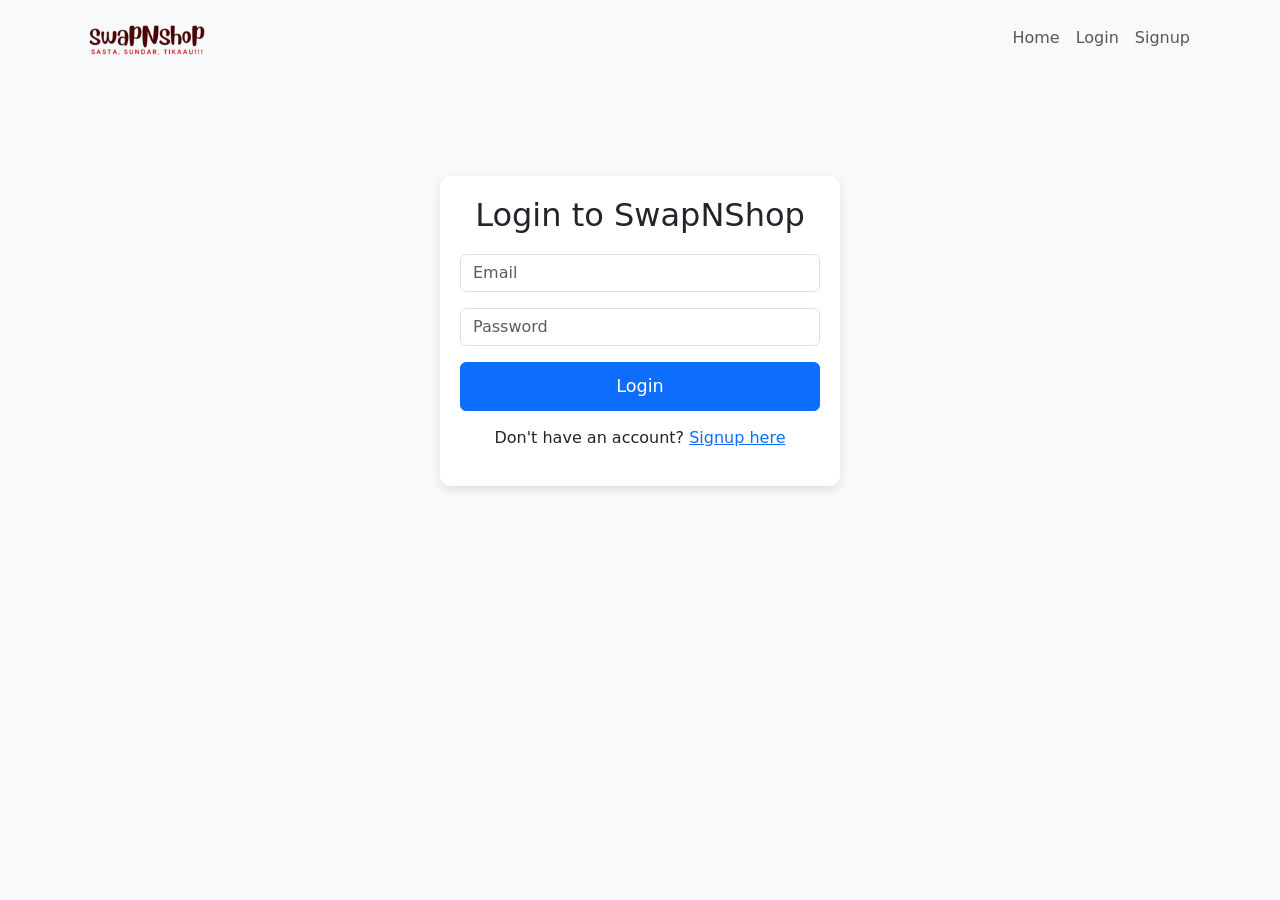
<file: SwapNShop/login.html>
<!DOCTYPE html>
<html lang="en">
<head>
    <meta charset="UTF-8">
    <meta name="viewport" content="width=device-width, initial-scale=1.0">
    <title>Login - SwapNShop</title>
    <link href="https://cdn.jsdelivr.net/npm/bootstrap@5.3.0/dist/css/bootstrap.min.css" rel="stylesheet">
    <style>
        body {
            background: #f8f9fa;
        }
        .login-container {
            max-width: 400px;
            margin: 100px auto;
            padding: 20px;
            background: white;
            border-radius: 10px;
            box-shadow: 0 4px 10px rgba(0, 0, 0, 0.1);
        }
        .login-container h2 {
            text-align: center;
            margin-bottom: 20px;
        }
        .form-control {
            margin-bottom: 15px;
        }
        .btn-login {
            width: 100%;
            padding: 10px;
            font-size: 1.1rem;
        }
        .signup-link {
            text-align: center;
            margin-top: 15px;
        }
        .navbar-logo {
        height: 50px; /* Adjust the height as needed */
        width: auto; /* Maintains aspect ratio */
    }
    </style>
</head>
<body>
    <!-- Navbar (Same as before) -->
    <nav class="navbar navbar-expand-lg navbar-light bg-light">
        <div class="container">
            <a class="navbar-brand" href="#">
                <img src="/SwapNShop/assets/images/1-removebg-preview (1).png" alt="SwapNShop Logo" class="navbar-logo">
            </a>
            <button class="navbar-toggler" type="button" data-bs-toggle="collapse" data-bs-target="#navbarNav" aria-controls="navbarNav" aria-expanded="false" aria-label="Toggle navigation">
                <span class="navbar-toggler-icon"></span>
            </button>
            <div class="collapse navbar-collapse" id="navbarNav">
                <ul class="navbar-nav ms-auto">
                    <li class="nav-item">
                        <a class="nav-link" href="index.html">Home</a>
                    </li>
                    <li class="nav-item">
                        <a class="nav-link" href="login.html">Login</a>
                    </li>
                    <li class="nav-item">
                        <a class="nav-link" href="signup.html">Signup</a>
                    </li>
                </ul>
            </div>
        </div>
    </nav>

    <!-- Login Form -->
    <div class="login-container">
        <h2>Login to SwapNShop</h2>
        <form>
            <div class="mb-3">
                <input type="email" class="form-control" placeholder="Email" required>
            </div>
            <div class="mb-3">
                <input type="password" class="form-control" placeholder="Password" required>
            </div>
            <button type="submit" class="btn btn-primary btn-login">Login</button>
        </form>
        <div class="signup-link">
            <p>Don't have an account? <a href="signup.html">Signup here</a></p>
        </div>
    </div>

    <!-- Bootstrap JS -->
    <script src="https://cdn.jsdelivr.net/npm/bootstrap@5.3.0/dist/js/bootstrap.bundle.min.js"></script>
</body>
</html>
</file>
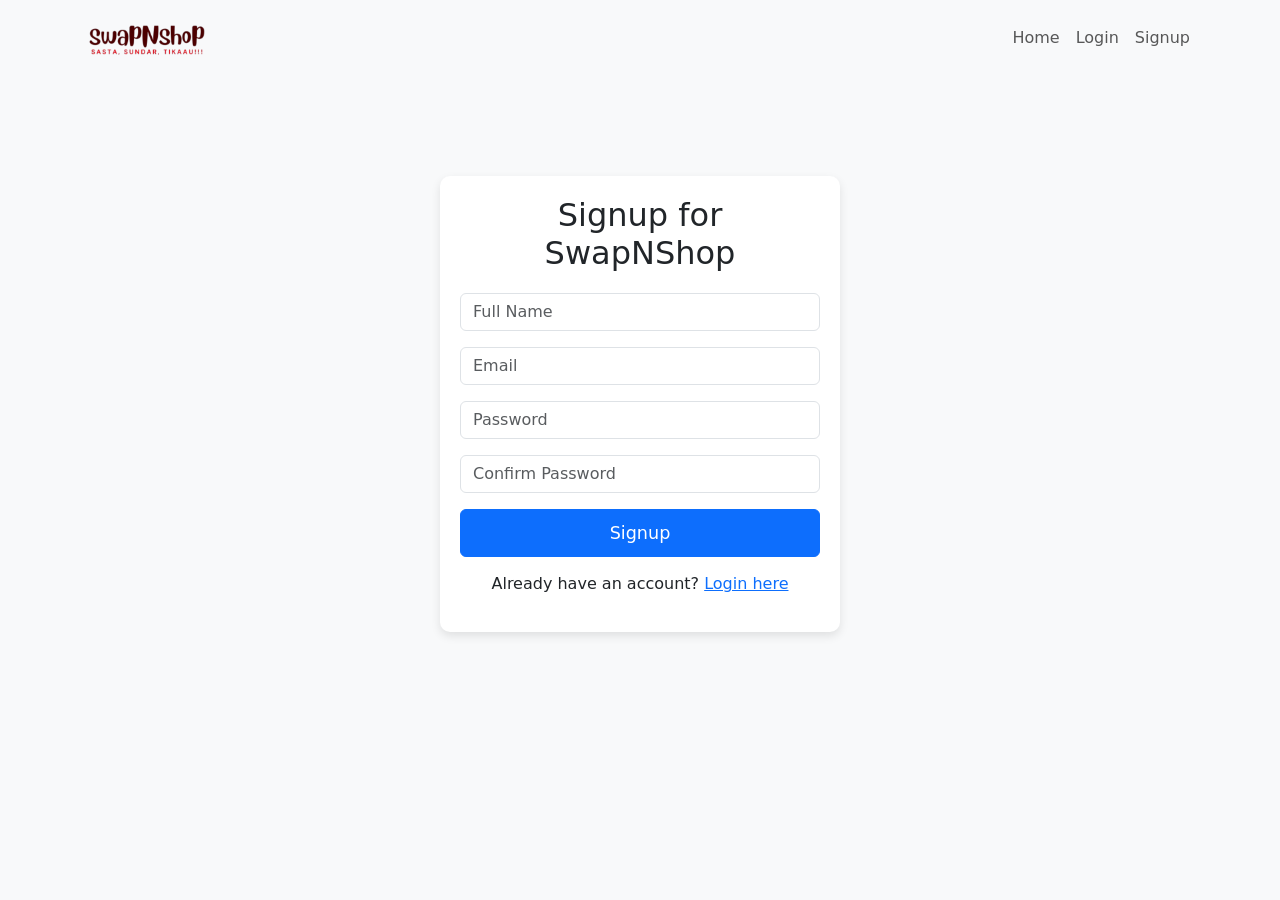
<file: SwapNShop/signup.html>
<!DOCTYPE html>
<html lang="en">
<head>
    <meta charset="UTF-8">
    <meta name="viewport" content="width=device-width, initial-scale=1.0">
    <title>Signup - SwapNShop</title>
    <link href="https://cdn.jsdelivr.net/npm/bootstrap@5.3.0/dist/css/bootstrap.min.css" rel="stylesheet">
    <style>
        body {
            background: #f8f9fa;
        }
        .signup-container {
            max-width: 400px;
            margin: 100px auto;
            padding: 20px;
            background: white;
            border-radius: 10px;
            box-shadow: 0 4px 10px rgba(0, 0, 0, 0.1);
        }
        .signup-container h2 {
            text-align: center;
            margin-bottom: 20px;
        }
        .form-control {
            margin-bottom: 15px;
        }
        .btn-signup {
            width: 100%;
            padding: 10px;
            font-size: 1.1rem;
        }
        .login-link {
            text-align: center;
            margin-top: 15px;
        }
        .navbar-logo {
        height: 50px; /* Adjust the height as needed */
        width: auto; /* Maintains aspect ratio */
    }
    </style>
</head>
<body>
    <!-- Navbar (Same as before) -->
    <nav class="navbar navbar-expand-lg navbar-light bg-light">
        <div class="container">
            <a class="navbar-brand" href="#">
                <img src="/SwapNShop/assets/images/1-removebg-preview (1).png" alt="SwapNShop Logo" class="navbar-logo">
            </a>
            <button class="navbar-toggler" type="button" data-bs-toggle="collapse" data-bs-target="#navbarNav" aria-controls="navbarNav" aria-expanded="false" aria-label="Toggle navigation">
                <span class="navbar-toggler-icon"></span>
            </button>
            <div class="collapse navbar-collapse" id="navbarNav">
                <ul class="navbar-nav ms-auto">
                    <li class="nav-item">
                        <a class="nav-link" href="index.html">Home</a>
                    </li>
                    <li class="nav-item">
                        <a class="nav-link" href="login.html">Login</a>
                    </li>
                    <li class="nav-item">
                        <a class="nav-link"  href="signup.html">Signup</a>
                    </li>
                </ul>
            </div>
        </div>
    </nav>

    <!-- Signup Form -->
    <div class="signup-container">
        <h2>Signup for SwapNShop</h2>
        <form>
            <div class="mb-3">
                <input type="text" class="form-control" placeholder="Full Name" required>
            </div>
            <div class="mb-3">
                <input type="email" class="form-control" placeholder="Email" required>
            </div>
            <div class="mb-3">
                <input type="password" class="form-control" placeholder="Password" required>
            </div>
            <div class="mb-3">
                <input type="password" class="form-control" placeholder="Confirm Password" required>
            </div>
            <button type="submit" class="btn btn-primary btn-signup">Signup</button>
        </form>
        <div class="login-link">
            <p>Already have an account? <a href="login.html">Login here</a></p>
        </div>
    </div>

    <!-- Bootstrap JS -->
    <script src="https://cdn.jsdelivr.net/npm/bootstrap@5.3.0/dist/js/bootstrap.bundle.min.js"></script>
</body>
</html>
</file>
